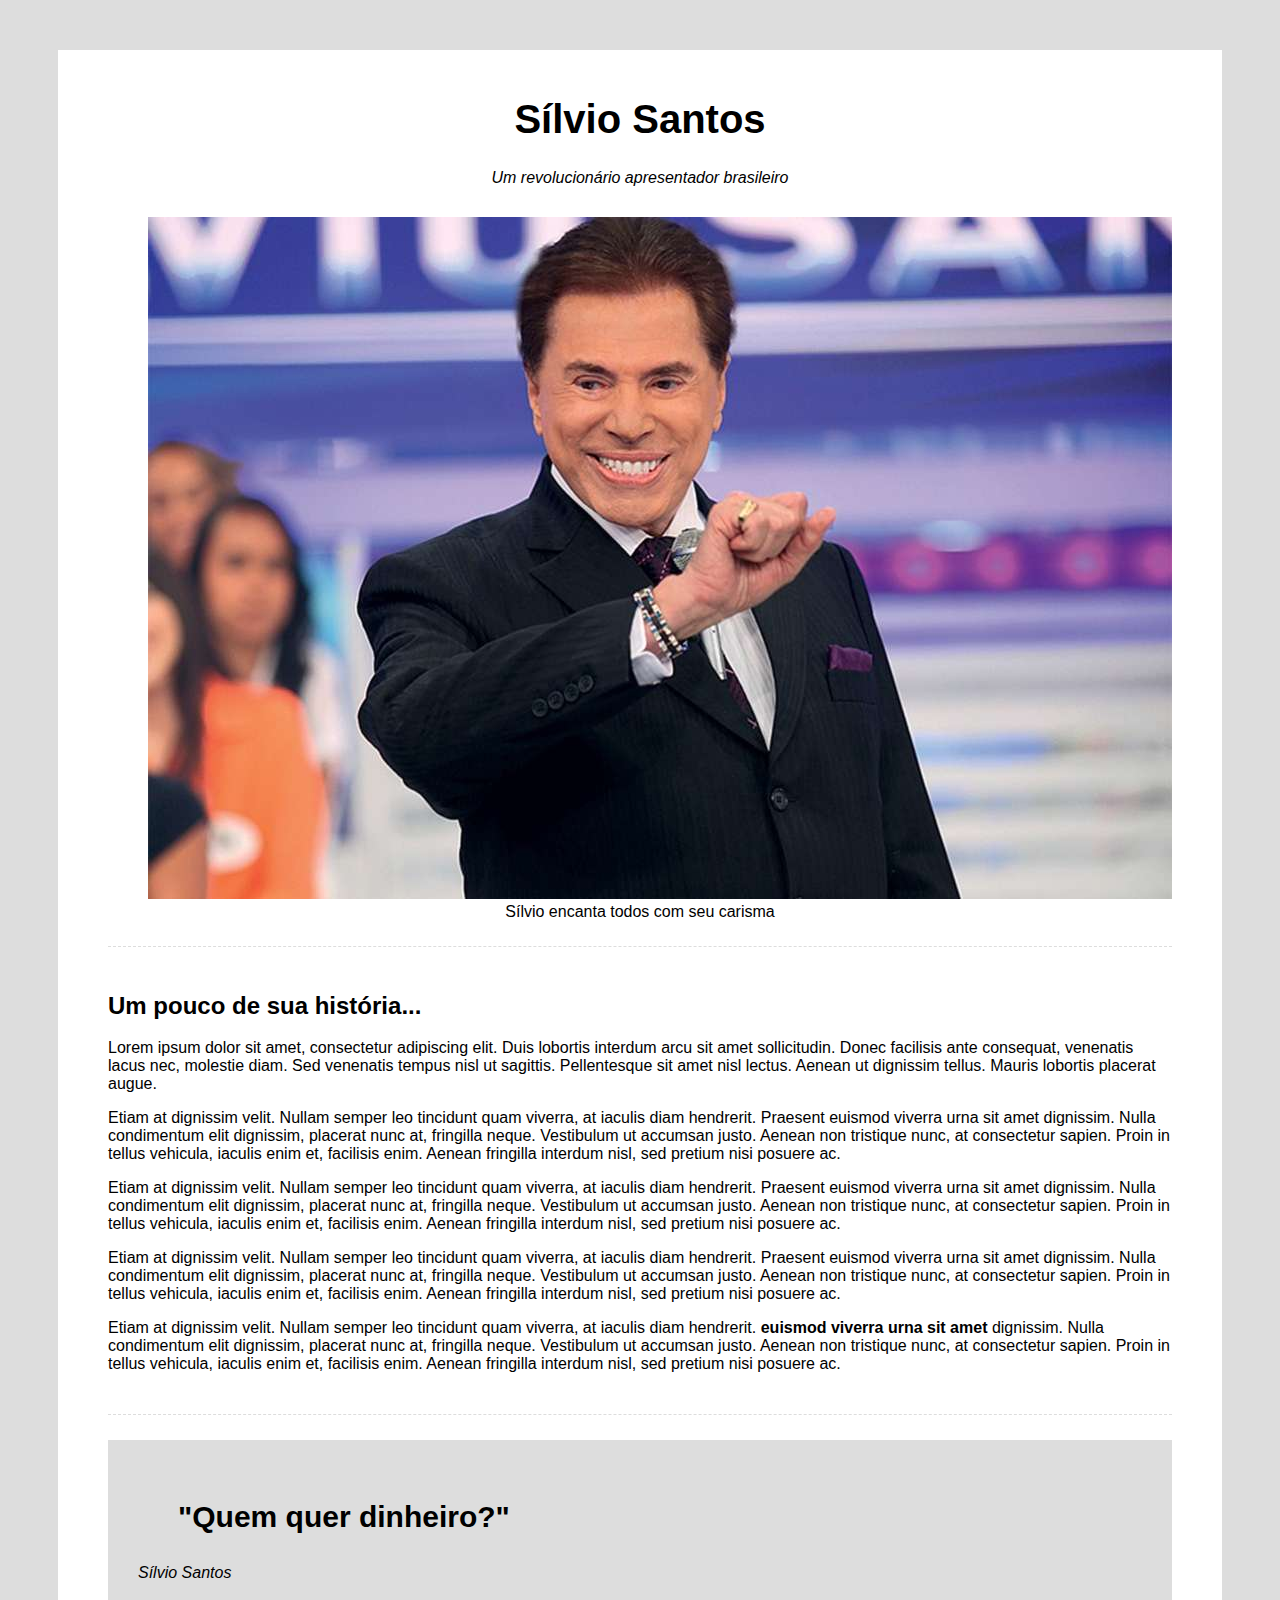
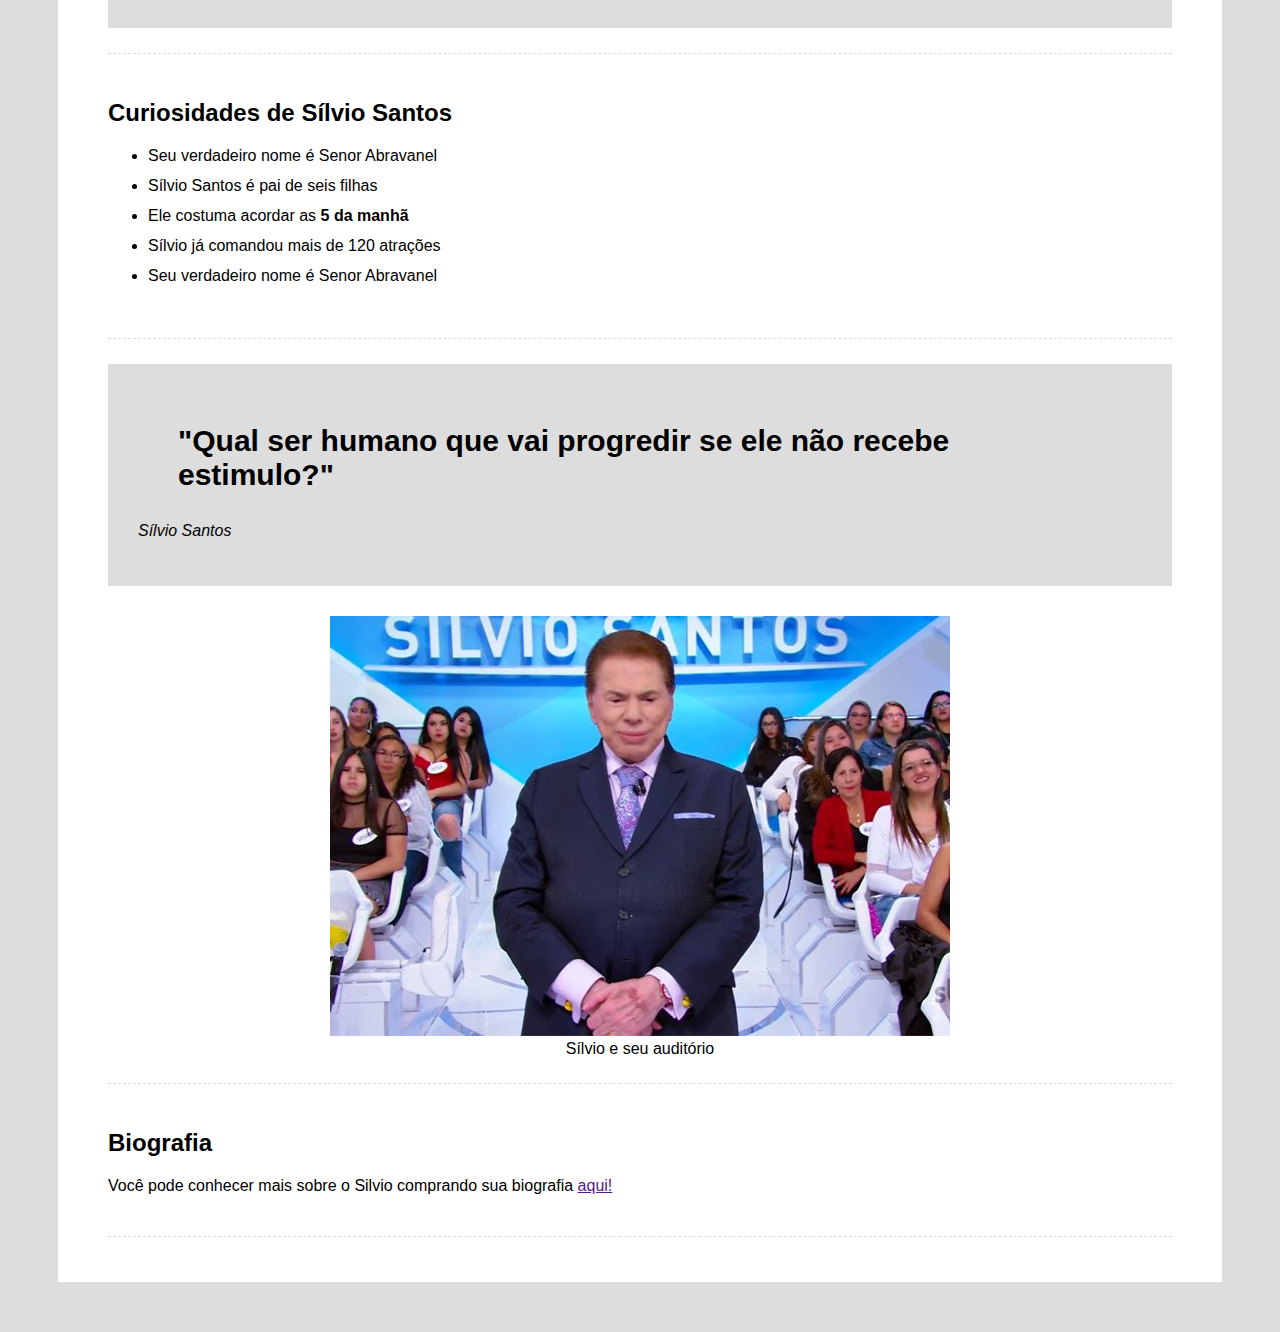
<file: Projeto 1/index.html>
<!DOCTYPE html>
<html lang="en">
  <head>
    <meta charset="UTF-8" />
    <meta http-equiv="X-UA-Compatible" content="IE=edge" />
    <meta name="viewport" content="width=device-width, initial-scale=1.0" />
    <link rel="stylesheet" type="text/css" href="css/styles.css" />
    <title>Tributo a Sílvio Santos</title>
  </head>
  <body>
    <div class="container">
      <!--cabeçalho da-->
      <div class="cabecalho">
        <h1 class="titulo-principal">Sílvio Santos</h1>
        <p class="paragrafo-principal">
          Um revolucionário apresentador brasileiro
        </p>
      </div>
      <!-- Imagem de destaque-->
      <div class="img-destaque">
        <figure>
          <img alt="sílvio santos" src="img/silvio.jpg" />
          <figcaption>Sílvio encanta todos com seu carisma</figcaption>
        </figure>
      </div>
      <!-- Biografia-->
      <div class="biografia-container">
        <h2>Um pouco de sua história...</h2>
        <p>
          Lorem ipsum dolor sit amet, consectetur adipiscing elit. Duis lobortis
          interdum arcu sit amet sollicitudin. Donec facilisis ante consequat,
          venenatis lacus nec, molestie diam. Sed venenatis tempus nisl ut
          sagittis. Pellentesque sit amet nisl lectus. Aenean ut dignissim
          tellus. Mauris lobortis placerat augue.
        </p>
        <p>
          Etiam at dignissim velit. Nullam semper leo tincidunt quam viverra, at
          iaculis diam hendrerit. Praesent euismod viverra urna sit amet
          dignissim. Nulla condimentum elit dignissim, placerat nunc at,
          fringilla neque. Vestibulum ut accumsan justo. Aenean non tristique
          nunc, at consectetur sapien. Proin in tellus vehicula, iaculis enim
          et, facilisis enim. Aenean fringilla interdum nisl, sed pretium nisi
          posuere ac.
        </p>
        <p>
          Etiam at dignissim velit. Nullam semper leo tincidunt quam viverra, at
          iaculis diam hendrerit. Praesent euismod viverra urna sit amet
          dignissim. Nulla condimentum elit dignissim, placerat nunc at,
          fringilla neque. Vestibulum ut accumsan justo. Aenean non tristique
          nunc, at consectetur sapien. Proin in tellus vehicula, iaculis enim
          et, facilisis enim. Aenean fringilla interdum nisl, sed pretium nisi
          posuere ac.
        </p>
        <p>
          Etiam at dignissim velit. Nullam semper leo tincidunt quam viverra, at
          iaculis diam hendrerit. Praesent euismod viverra urna sit amet
          dignissim. Nulla condimentum elit dignissim, placerat nunc at,
          fringilla neque. Vestibulum ut accumsan justo. Aenean non tristique
          nunc, at consectetur sapien. Proin in tellus vehicula, iaculis enim
          et, facilisis enim. Aenean fringilla interdum nisl, sed pretium nisi
          posuere ac.
        </p>
        <p>
          Etiam at dignissim velit. Nullam semper leo tincidunt quam viverra, at
          iaculis diam hendrerit.
          <span class="destaque">euismod viverra urna sit amet</span>
          dignissim. Nulla condimentum elit dignissim, placerat nunc at,
          fringilla neque. Vestibulum ut accumsan justo. Aenean non tristique
          nunc, at consectetur sapien. Proin in tellus vehicula, iaculis enim
          et, facilisis enim. Aenean fringilla interdum nisl, sed pretium nisi
          posuere ac.
        </p>
      </div>
      <!-- Primeira citação-->
      <div class="frase-container">
        <blockquote>"Quem quer dinheiro?"</blockquote>
        <p>Sílvio Santos</p>
      </div>
      <!-- Curiosidades-->
      <div class="curiosidades-container">
        <h2>Curiosidades de Sílvio Santos</h2>
        <ul>
          <li>Seu verdadeiro nome é Senor Abravanel</li>
          <li>Sílvio Santos é pai de seis filhas</li>
          <li>
            Ele costuma acordar as <span class="destaque">5 da manhã</span>
          </li>
          <li>Sílvio já comandou mais de 120 atrações</li>
          <li>Seu verdadeiro nome é Senor Abravanel</li>
        </ul>
      </div>
      <!-- Segunda citação-->
      <div class="frase-container">
        <blockquote>
          "Qual ser humano que vai progredir se ele não recebe estimulo?"
        </blockquote>
        <p>Sílvio Santos</p>
      </div>
      <!-- segunda imagem de destaque-->
      <div class="img-destaque">
        <figure>
          <img alt="sílvio santos no palco" src="img/silvio2.jpg" />
          <figcaption>Sílvio e seu auditório</figcaption>
        </figure>
      </div>
      <!-- Biografia-->
      <div class="biografia-container">
        <h2>Biografia</h2>
        <p>
          Você pode conhecer mais sobre o Silvio comprando sua biografia
          <a href="">aqui!</a>
        </p>
      </div>
    </div>
  </body>
</html>
</file>
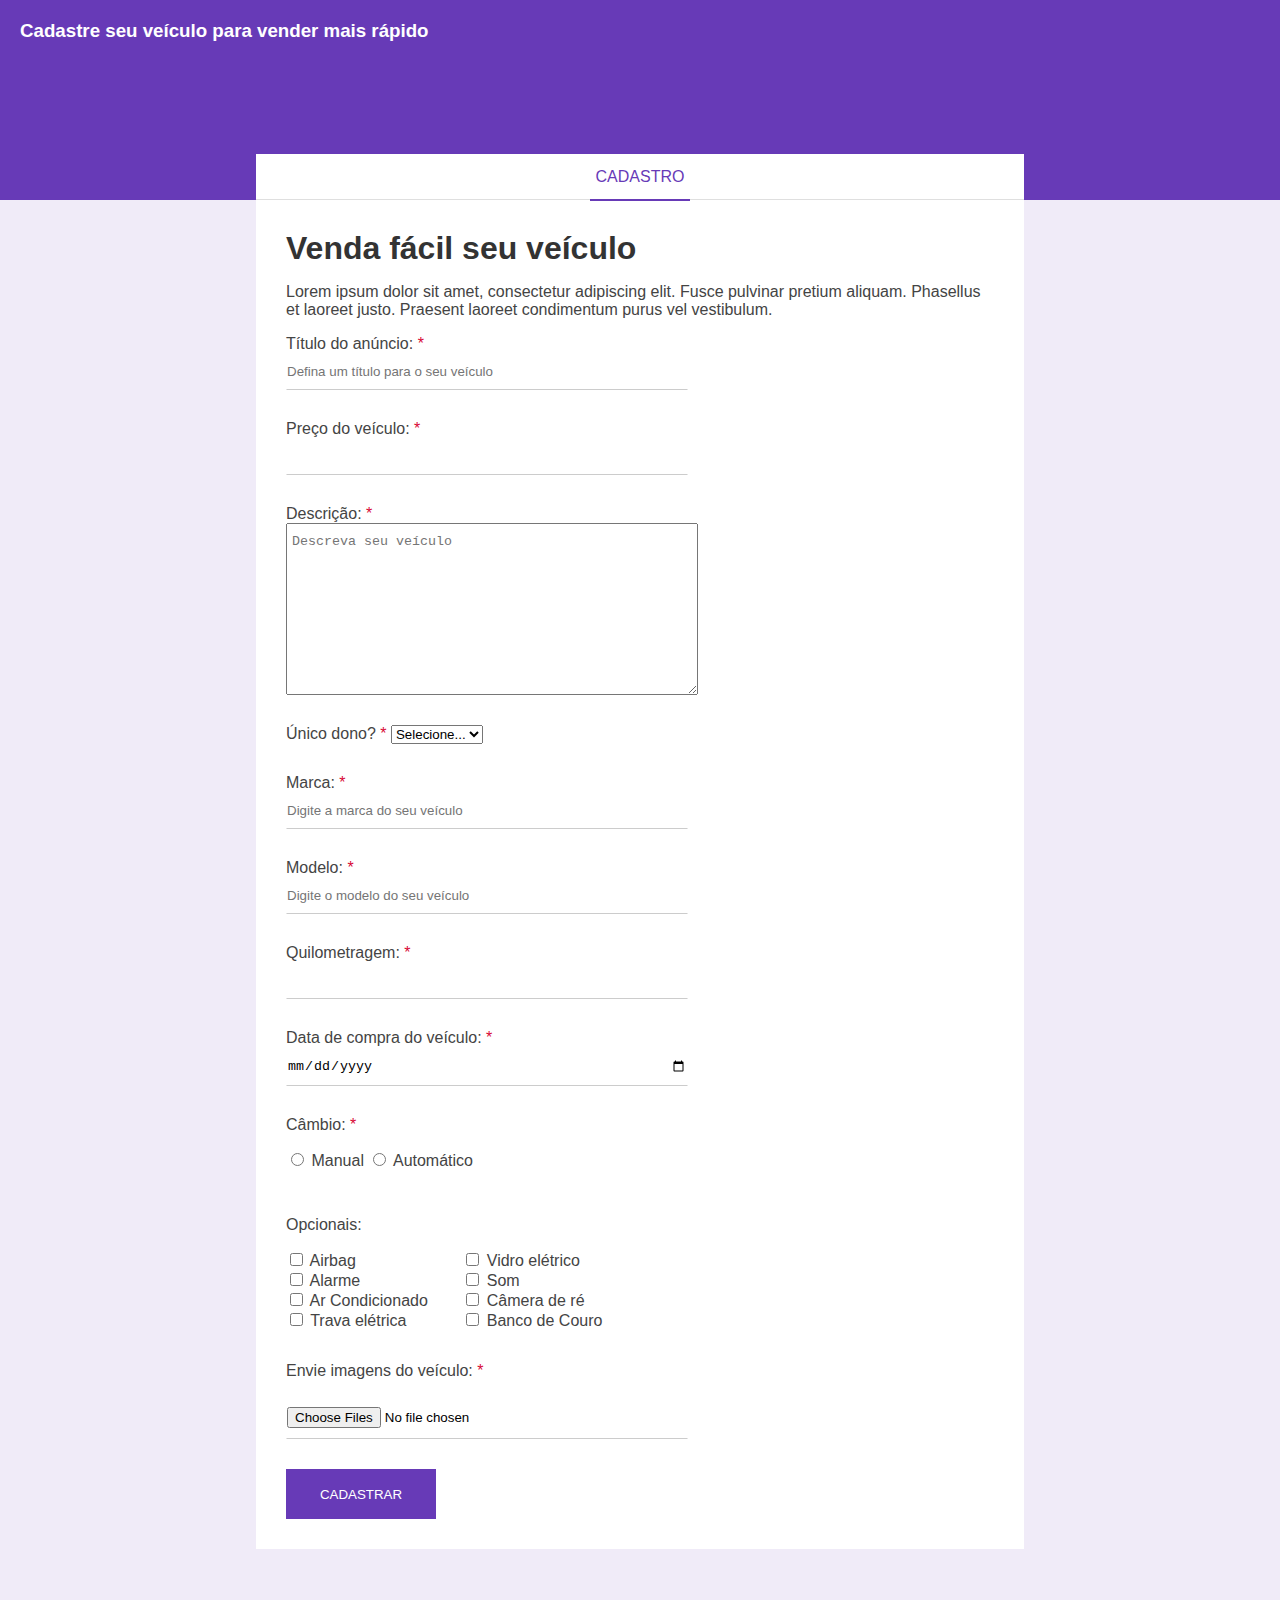
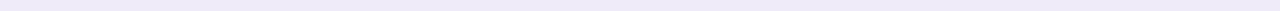
<file: Projeto 2/index.html>
<!DOCTYPE html>
<html lang="en">
  <head>
    <meta charset="UTF-8" />
    <meta http-equiv="X-UA-Compatible" content="IE=edge" />
    <meta name="viewport" content="width=device-width, initial-scale=1.0" />
    <link rel="stylesheet" type="text/css" href="css/styles.css" />
    <title>Cadastro de Veículos</title>
  </head>
  <body>
    <div class="container">
      <div class="header">
        <h3>Cadastre seu veículo para vender mais rápido</h3>
      </div>
      <div class="form-container">
        <div class="form-header">
          <p>Cadastro</p>
        </div>
        <div class="form-body">
          <h1 class="form-title">Venda fácil seu veículo</h1>
          <p>
            Lorem ipsum dolor sit amet, consectetur adipiscing elit. Fusce
            pulvinar pretium aliquam. Phasellus et laoreet justo. Praesent
            laoreet condimentum purus vel vestibulum.
          </p>
          <form>
            <div class="box-input">
              <label for="title"
                >Título do anúncio: <span class="required-field">*</span></label
              >
              <input
                type="text"
                name="title"
                id="title"
                class="block"
                placeholder="Defina um título para o seu veículo"
                minlength="1"
                maxlength="30"
                required
              />
            </div>
            <div class="box-input">
              <label for="price"
                >Preço do veículo: <span class="required-field">*</span></label
              >
              <input
                type="number"
                id="price"
                name="price"
                class="block"
                required
              />
            </div>
            <div class="box-input">
              <label for="description"
                >Descrição: <span class="required-field">*</span></label
              >
              <textarea
                id="description"
                name="description"
                class="block"
                cols="30"
                rows="10"
                required
                placeholder="Descreva seu veículo"
              ></textarea>
            </div>
            <div class="box-input">
              <label for="uinique_owner"
                >Único dono? <span class="required-field">*</span></label
              >
              <select id="unique_owner" name="unique_owner" required>
                <option value="">Selecione...</option>
                <option value="1">Sim</option>
                <option value="0">Não</option>
              </select>
            </div>
            <div class="box-input">
              <label for="brand"
                >Marca: <span class="required-field">*</span></label
              >
              <input
                type="text"
                name="brand"
                id="brand"
                class="block"
                placeholder="Digite a marca do seu veículo"
                minlength="1"
                maxlength="30"
                required
              />
            </div>
            <div class="box-input">
              <label for="model"
                >Modelo: <span class="required-field">*</span></label
              >
              <input
                type="text"
                name="model"
                id="model"
                class="block"
                placeholder="Digite o modelo do seu veículo"
                minlength="1"
                maxlength="30"
                required
              />
            </div>
            <div class="box-input">
              <label for="mileage"
                >Quilometragem: <span class="required-field">*</span></label
              >
              <input
                type="number"
                name="mileage"
                id="mileage"
                class="block"
                required
              />
            </div>
            <div class="box-input">
              <label for="purchase_date"
                >Data de compra do veículo:
                <span class="required-field">*</span></label
              >
              <input
                type="date"
                name="purchase_date"
                id="purchase_date"
                class="block"
                required
              />
            </div>
            <div class="box-input">
              <p>Câmbio: <span class="required-field">*</span></p>
              <input type="radio" id="manual" name="gear" />
              <label for="manual">Manual</label>
              <input type="radio" id="auto" name="gear" />
              <label for="auto">Automático</label>
            </div>
            <div class="optional_box">
              <p>Opcionais:</p>
              <ul class="option_list">
                <li>
                  <input
                    type="checkbox"
                    id="airbag"
                    name="optional[]"
                    value="airbag"
                  />
                  <label for="airbag">Airbag</label>
                </li>
                <li>
                  <input
                    type="checkbox"
                    id="alarm"
                    name="optional[]"
                    value="alarm"
                  />
                  <label for="alarm">Alarme</label>
                </li>
                <li>
                  <input type="checkbox" id="ac" name="optional[]" value="ac" />
                  <label for="ac">Ar Condicionado</label>
                </li>
                <li>
                  <input
                    type="checkbox"
                    id="eletric_lock"
                    name="optional[]"
                    value="eletric_lock"
                  />
                  <label for="eletric_lock">Trava elétrica</label>
                </li>
              </ul>
            </div>
            <div class="optional_box">
              <ul class="option_list">
                <li>
                  <input
                    type="checkbox"
                    id="eletric_window"
                    name="optional[]"
                    value="eletric_window"
                  />
                  <label for="eletric_window">Vidro elétrico</label>
                </li>
                <li>
                  <input
                    type="checkbox"
                    id="speakers"
                    name="optional[]"
                    value="speakers"
                  />
                  <label for="speakers">Som</label>
                </li>
                <li>
                  <input
                    type="checkbox"
                    id="reverse_camera"
                    name="optional[]"
                    value="reverse_camera"
                  />
                  <label for="reverse_camera">Câmera de ré</label>
                </li>
                <li>
                  <input
                    type="checkbox"
                    id="leather_seat"
                    name="optional[]"
                    value="leather_seat"
                  />
                  <label for="leather_seat">Banco de Couro</label>
                </li>
              </ul>
            </div>
            <div class="box-input">
              <p>
                Envie imagens do veículo: <span class="required-field">*</span>
              </p>
              <input
                type="file"
                multiple
                accept="image/png, image/jpeg"
                id="images"
                name="images"
                required
              />
            </div>
            <input type="submit" value="Cadastrar" class="btn-submit" />
          </form>
        </div>
      </div>
    </div>
  </body>
</html>
</file>
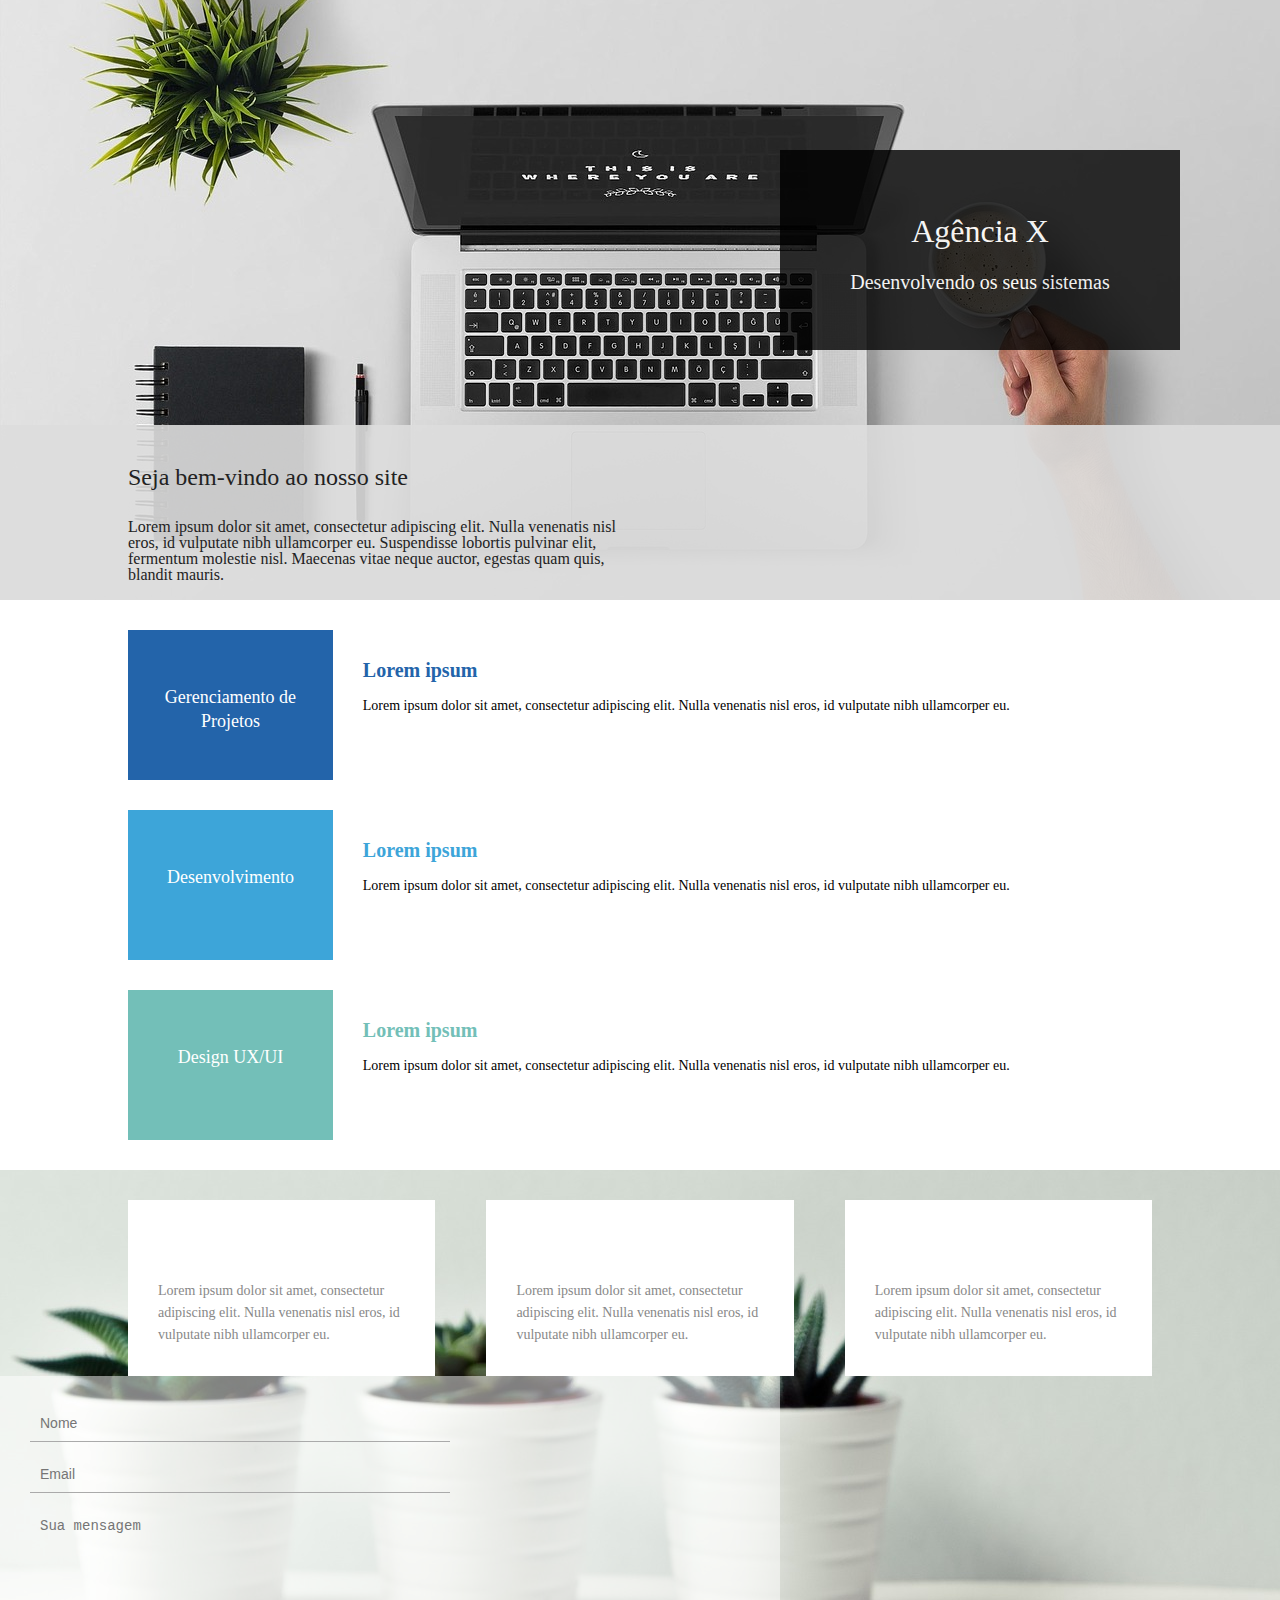
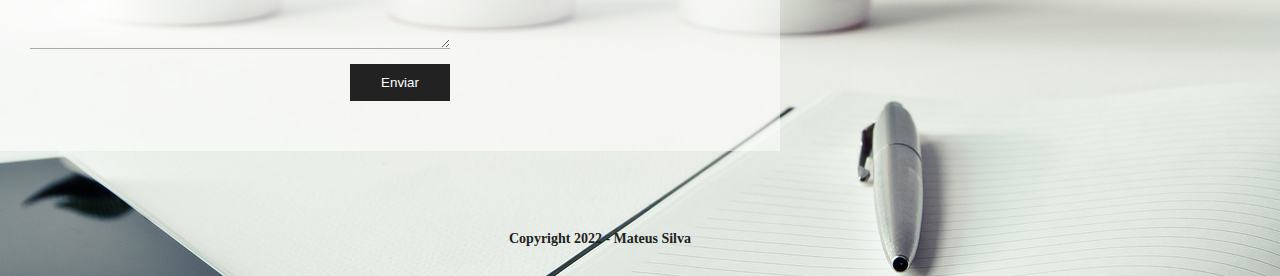
<file: Projeto 3/index.html>
<!DOCTYPE html>
<html lang="en">
  <head>
    <meta charset="UTF-8" />
    <meta http-equiv="X-UA-Compatible" content="IE=edge" />
    <meta name="viewport" content="width=device-width, initial-scale=1.0" />
    <link rel="stylesheet" type="text/css" href="css/styles.css" />
    <link rel="stylesheet" type="text/css" href="css/reset.css" />
    <link
      rel="stylesheet"
      href="https://unicons.iconscout.com/release/v4.0.0/css/line.css"
    />
    <link
      rel="stylesheet"
      href="https://use.fontawesome.com/releases/v5.8.2/css/all.css"
      integrity="sha384-oS3vJWv+0UjzBfQzYUhtDYW+Pj2yciDJxpsK1OYPAYjqT085Qq/1cq5FLXAZQ7Ay"
      crossorigin="anonymous"
    />

    <title>Site institucional</title>
  </head>
  <body>
    <div class="container">
      <!-- banner -->
      <header>
        <div class="banner">
          <div class="box-container">
            <div class="box-background">
              <div class="box-banner-title">
                <h1>Agência X</h1>
                <p>Desenvolvendo os seus sistemas</p>
              </div>
            </div>
          </div>
          <div class="company-info-container">
            <div class="company-info-background"></div>
            <div class="company-info-titlebox">
              <h2>Seja bem-vindo ao nosso site</h2>
              <p>
                Lorem ipsum dolor sit amet, consectetur adipiscing elit. Nulla
                venenatis nisl eros, id vulputate nibh ullamcorper eu.
                Suspendisse lobortis pulvinar elit, fermentum molestie nisl.
                Maecenas vitae neque auctor, egestas quam quis, blandit mauris.
              </p>
            </div>
          </div>
        </div>
      </header>
      <!-- seção de serviços-->
      <section>
        <div class="services-container">
          <div class="service-box">
            <div class="service-title" id="gerenciamento-box">
              <p>Gerenciamento de Projetos</p>
            </div>
            <div class="service-description">
              <h3 id="gerenciamento-title">Lorem ipsum</h3>
              <p>
                Lorem ipsum dolor sit amet, consectetur adipiscing elit. Nulla
                venenatis nisl eros, id vulputate nibh ullamcorper eu.
              </p>
            </div>
          </div>
          <div class="service-box">
            <div class="service-title" id="dev-box">
              <p>Desenvolvimento</p>
            </div>
            <div class="service-description">
              <h3 id="dev-title">Lorem ipsum</h3>
              <p>
                Lorem ipsum dolor sit amet, consectetur adipiscing elit. Nulla
                venenatis nisl eros, id vulputate nibh ullamcorper eu.
              </p>
            </div>
          </div>
          <div class="service-box">
            <div class="service-title" id="design-box">
              <p>Design UX/UI</p>
            </div>
            <div class="service-description">
              <h3 id="design-title">Lorem ipsum</h3>
              <p>
                Lorem ipsum dolor sit amet, consectetur adipiscing elit. Nulla
                venenatis nisl eros, id vulputate nibh ullamcorper eu.
              </p>
            </div>
          </div>
        </div>
      </section>
      <!-- seção sobre a empresa-->
      <div class="footer-container">
        <section>
          <div class="about-container">
            <div class="about-card">
              <i class="fas fa-server"></i>
              <p>
                Lorem ipsum dolor sit amet, consectetur adipiscing elit. Nulla
                venenatis nisl eros, id vulputate nibh ullamcorper eu.
              </p>
            </div>
            <div class="about-card middle-card">
              <i class="fas fa-briefcase"></i>
              <p>
                Lorem ipsum dolor sit amet, consectetur adipiscing elit. Nulla
                venenatis nisl eros, id vulputate nibh ullamcorper eu.
              </p>
            </div>
            <div class="about-card">
              <i class="fas fa-tablet-alt"></i>
              <p>
                Lorem ipsum dolor sit amet, consectetur adipiscing elit. Nulla
                venenatis nisl eros, id vulputate nibh ullamcorper eu.
              </p>
            </div>
          </div>
        </section>
        <footer>
          <div class="form-container">
            <div class="form-background"></div>
            <form>
              <input type="text" name="name" id="name" placeholder="Nome" />
              <input type="email" name="email" id="email" placeholder="Email" />
              <textarea
                name="message"
                id="message"
                placeholder="Sua mensagem"
              ></textarea>
              <input type="submit" class="submit" value="Enviar" />
            </form>
          </div>
          <div class="copyright">
            <p>Copyright 2022 - Mateus Silva</p>
          </div>
        </footer>
      </div>
    </div>
  </body>
</html>
</file>
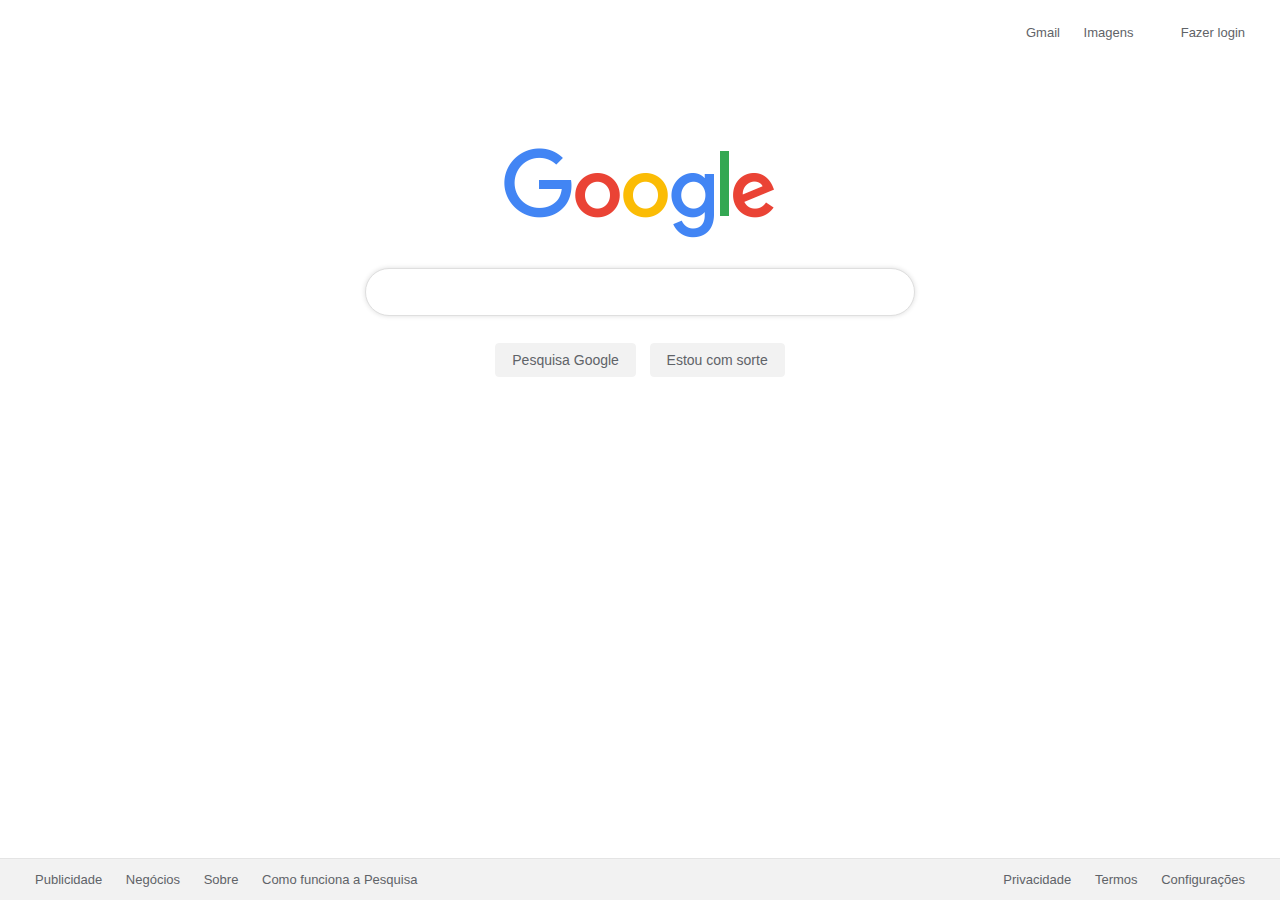
<file: Projeto 4/index.html>
<!DOCTYPE html>
<html lang="pt-br">
  <head>
    <meta charset="UTF-8" />
    <meta http-equiv="X-UA-Compatible" content="IE=edge" />
    <meta name="viewport" content="width=device-width, initial-scale=1.0" />
    <link rel="stylesheet" href="css/styles.css" type="text/css" />
    <link rel="shortcut icon" href="img/favicon.ico" />
    <link
      rel="stylesheet"
      href="https://cdn.linearicons.com/free/1.0.0/icon-font.min.css"
    />
    <title>Google</title>
  </head>
  <body>
    <header>
      <nav id="navbar">
        <ul class="nav-list" id="social-bar">
          <li><a href="#">Gmail</a></li>
          <li><a href="#">Imagens</a></li>
          <li>
            <a href="#"><span class="lnr lnr-list"></span></a>
          </li>
          <li><a href="#">Fazer login</a></li>
        </ul>
      </nav>
    </header>
    <main id="body">
      <img src="img/google_logo.png" id="google-logo" alt="Logo do Google" />
      <form action="">
        <div id="input-box">
          <input type="text" id="search-input" name="search" />
          <span class="lnr lnr-magnifier" id="search-icon"></span>
          <span class="lnr lnr-keyboard" id="keyboard-icon"></span>
          <span class="lnr lnr-mic" id="mic-icon"></span>
        </div>
        <div>
          <input type="submit" name="btn-search" value="Pesquisa Google" />
          <input type="submit" name="btn-luck" value="Estou com sorte" />
        </div>
      </form>
    </main>
    <footer>
      <ul id="left-bar" class="nav-list">
        <li><a href="#">Publicidade</a></li>
        <li><a href="#">Negócios</a></li>
        <li><a href="#">Sobre</a></li>
        <li><a href="#">Como funciona a Pesquisa</a></li>
      </ul>
      <ul id="right-bar" class="nav-list">
        <li><a href="#">Privacidade</a></li>
        <li><a href="#">Termos</a></li>
        <li><a href="#">Configurações</a></li>
      </ul>
    </footer>
  </body>
</html>
</file>
<file: Projeto 1/css/styles.css>
html {
  font-family: Arial, Helvetica, sans-serif;
  background-color: #ddd;
}

.container {
  max-width: 1200px;
  position: relative;
  margin-left: auto;
  margin-right: auto;
  padding: 20px 50px;
  margin: 50px;
  background-color: #fff;
}

.destaque {
  font-weight: bold;
}

.cabecalho {
  text-align: center;
}

.titulo-principal {
  font-size: 40px;
}

.paragrafo-principal {
  font-style: italic;
}

.img-destaque {
  text-align: center;
  margin-top: 30px;
}

.biografia-container {
  padding: 25px 0;
  margin: 25px 0;
  border-top: 1px dashed #ddd;
  border-bottom: 1px dashed #ddd;
}

.frase-container {
  background-color: #ddd;
  padding: 30px;
}

.frase-container blockquote {
  font-weight: 600;
  font-size: 30px;
}

.frase-container p {
  font-style: italic;
}

.curiosidades-container {
  padding: 25px 0;
  margin: 25px 0;
  border-top: 1px dashed #ddd;
  border-bottom: 1px dashed #ddd;
}

.curiosidades-container li {
  height: 30px;
}
</file>
<file: Projeto 2/css/styles.css>
body {
  margin: 0;
  padding: 0;
  font-family: Arial, Helvetica, sans-serif;
  background-color: #f0ebf8;
}
h1,
h2,
h3,
h4,
h5 {
  color: #333;
}

p,
label {
  color: #444;
}

input {
  border: 1px solid transparent;
  border-bottom: 1px solid #ccc;
  padding: 10px 0px;
}

input[type="text"],
input[type="number"],
input[type="date"],
input[type="file"] {
  width: 400px;
}

textarea {
  padding: 10px 5px;
  width: 400px;
}

/* cabeçalho da pagina */
.header {
  height: 160px;
  padding: 20px;
  background-color: #673ab7;
}

/* container do form */
.form-container {
  background-color: #fff;
  width: 60%;
  margin-left: auto;
  margin-right: auto;
  position: relative;
  top: -62px;
}

/* cabeçalho do form */
.form-header {
  border-bottom: 1px solid #dfdfdf;
  height: 45px;
}

.form-header p {
  color: #673ab7;
  border-bottom: 2px solid #673ab7;
  width: 100px;
  text-align: center;
  margin-right: auto;
  margin-left: auto;
  text-transform: uppercase;
  height: 45px;
  line-height: 45px;
}

.header h3 {
  color: #fff;
  margin-top: 0;
}

/*corpo form */

.form-body {
  padding: 30px;
}

.form-title {
  margin: 0;
}

.required-field {
  color: #d80835;
}

.box-input {
  margin-bottom: 30px;
}

.block {
  display: block;
}

.optional_box {
  display: inline-block;
  margin-right: 30px;
}

.option_list {
  padding-left: 0;
}

.option_list li {
  list-style: none;
}

.btn-submit {
  background-color: #673ab7;
  color: #fff;
  border: 2px solid transparent;
  width: 150px;
  height: 50px;
  text-transform: uppercase;
  cursor: pointer;
  transition: 0.5s;
}

.btn-submit:hover {
  background-color: #fff;
  border-color: #673ab7;
  color: #673ab7;
}
</file>
<file: Projeto 3/css/styles.css>
html {
  font-family: Helvetica, sans-serif;
}

.banner {
  width: 100%;
  height: 600px;
  background-image: url("../img/capa2.jpg");
  background-position: center;
  position: relative;
}

.box-container {
  width: 400px;
  height: 200px;
  text-align: center;
  position: absolute;
  right: 100px;
  bottom: 250px;
}

.box-background {
  width: 100%;
  height: 100%;
  background-color: #000;
  opacity: 0.8;
  position: relative;
}

.box-banner-title {
  position: absolute;
  width: 100%;
  text-align: center;
  top: 0;
  color: #fff;
  padding-top: 65px;
}

.box-banner-title h1 {
  font-size: 32px;
  margin-bottom: 25px;
}

.box-banner-title p {
  font-size: 20px;
}

.company-info-container {
  position: absolute;
  bottom: 0;
  width: 100%;
  height: 175px;
}

.company-info-background {
  width: 100%;
  height: 100%;
  background-color: #ddd;
  opacity: 0.9;
}

.company-info-titlebox {
  position: absolute;
  padding-left: 10%;
  top: 40px;
  width: 500px;
}

.company-info-titlebox h2,
.company-info-titlebox p {
  color: #222;
}

.company-info-titlebox h2 {
  margin-bottom: 30px;
  font-size: 24px;
}

/* Serviços */

.services-container {
  max-width: 1200px;
  padding: 30px 10%;
  padding-bottom: 0;
}

.service-box {
  width: 100%;
  position: relative;
  clear: both;
  height: 150px;
  margin-bottom: 30px;
}

.service-box:last {
  margin-bottom: 0;
}

.service-title {
  width: 20%;
  height: 150px;
  background-color: #ddd;
  float: left;
  text-align: center;
  line-height: 150px;
  padding: 20px;
  box-sizing: border-box;
}

.service-title p {
  padding-top: 35px;
  color: #fff;
  font-size: 18px;
  line-height: 24px;
}

.service-description {
  width: 80%;
  float: left;
  padding: 30px;
  box-sizing: border-box;
}

.service-description h3 {
  font-size: 20px;
  margin-bottom: 15px;
  font-weight: bold;
}

.service-description p {
  font-size: 14px;
  line-height: 22px;
}

#gerenciamento-title {
  color: #2364aa;
}

#dev-title {
  color: #3da5d9;
}

#design-title {
  color: #73bfb8;
}

#gerenciamento-box {
  background-color: #2364aa;
}

#dev-box {
  background-color: #3da5d9;
}

#design-box {
  background-color: #73bfb8;
}

/* sobre a empresa */
.footer-container {
  background-image: url("../img/rodape.jpg");
  background-position: center;
}

.about-container {
  max-width: 1200px;
  padding: 30px 10%;
  position: relative;
  clear: both;
}

.about-card {
  float: left;
  width: 30%;
  padding: 30px;
  background-color: #fff;
  text-align: center;
  box-sizing: border-box;
}

.middle-card {
  margin-left: 5%;
  margin-right: 5%;
}

.about-card i {
  font-size: 50px;
  color: #aaa;
}

.about-card p {
  margin-top: 50px;
  font-size: 14px;
  line-height: 22px;
  color: #888;
  text-align: left;
}

/* footer */

footer {
  clear: both;
  max-width: 1200px;
  height: 500px;
  padding: 30px 10%;
  position: relative;
}

.form-container {
  width: 65%;
  height: 375px;
  position: relative;
  display: block;
}

.form-background {
  width: 100%;
  height: 100%;
  opacity: 0.5;
  background-color: #fff;
}

.form-container form {
  position: absolute;
  top: 30px;
  left: 30px;
  height: 300px;
}

.form-container input,
.form-container textarea {
  width: 400px;
  display: block;
  border: none;
  padding: 10px;
  margin-bottom: 15px;
  border-bottom: 1px solid #aaa;
  border-radius: 0;
  background-color: transparent;
}

.form-container textarea {
  height: 120px;
}

.form-container input::placeholder,
.form-container textarea::placeholder {
  font-size: 14px;
}

.form-container .submit {
  background-color: #222;
  color: #fff;
  border: 1px solid transparent;
  width: 100px;
  position: relative;
  float: right;
  cursor: pointer;
  transition: 0.5s;
}

.form-container .submit:hover {
  background-color: #fff;
  color: #222;
  border: 1px solid #222;
}

.copyright {
  color: #222;
  font-size: 14px;
  font-weight: bold;
  text-align: center;
  position: absolute;
  left: 0;
  right: 0;
  bottom: 30px;
  margin-left: auto;
  margin-right: auto;
}
</file>
<file: Projeto 4/css/styles.css>
/* Geral */

body {
  font-family: Arial, Helvetica, sans-serif;
  font-size: 13px;
  margin: 0;
}

/* barra de navegação */
#navbar {
  margin-top: 20px;
}

.nav-list {
  padding: 0 25px;
}

.nav-list li {
  display: inline-block;
  list-style: none;
  padding: 5px 10px;
}

.nav-list li a {
  color: #5f6368;
  text-decoration: none;
}

.nav-list li a:hover {
  text-decoration: underline;
}

#social-bar {
  text-align: right;
}

/* Corpo do Site */
#body {
  text-align: center;
}
#google-logo {
  padding-top: 7%;
  margin-bottom: 25px;
}

#input-box {
  width: 43vw;
  height: 60px;
  position: relative;
  margin-left: auto;
  margin-right: auto;
}

#search-input {
  height: 48px;
  border-radius: 24px;
  width: 100%;
  box-sizing: border-box;
  font-size: 16px;
  padding: 0 50px;
  border: 1px solid #dfdfdf;
  box-shadow: 0px 0px 5px #ddd;
}

#search-icon,
#keyboard-icon,
#mic-icon {
  position: absolute;
  top: 15px;
  font-size: 18px;
}

#search-icon {
  left: 20px;
}

#keyboard-icon {
  right: 55px;
}

#mic-icon {
  right: 20px;
}

#body input[type="submit"] {
  background-color: #f2f2f2;
  border: 1px solid #f2f2f2;
  border-radius: 4px;
  color: #5f6368;
  height: 34px;
  padding: 0 16px;
  font-size: 14px;
  margin: 15px 5px;
  cursor: pointer;
}

#body input[type="submit"]:hover {
  color: #333;
  border-color: #333;
}

#body input[type="text"]:hover {
  color: #333;
  background-color: #dfdfdf;
}

/* footer */

footer {
  position: absolute;
  display: block;
  box-sizing: border-box;
  bottom: 0;
  height: 42px;
  width: 100%;
  background-color: #f2f2f2;
  border-top: 1px solid #e4e4e4;
}

#left-bar,
#right-bar {
  display: inline-block;
  margin-top: 8px;
  margin-bottom: 0;
}

#right-bar {
  position: absolute;
  right: 0;
}
</file>
